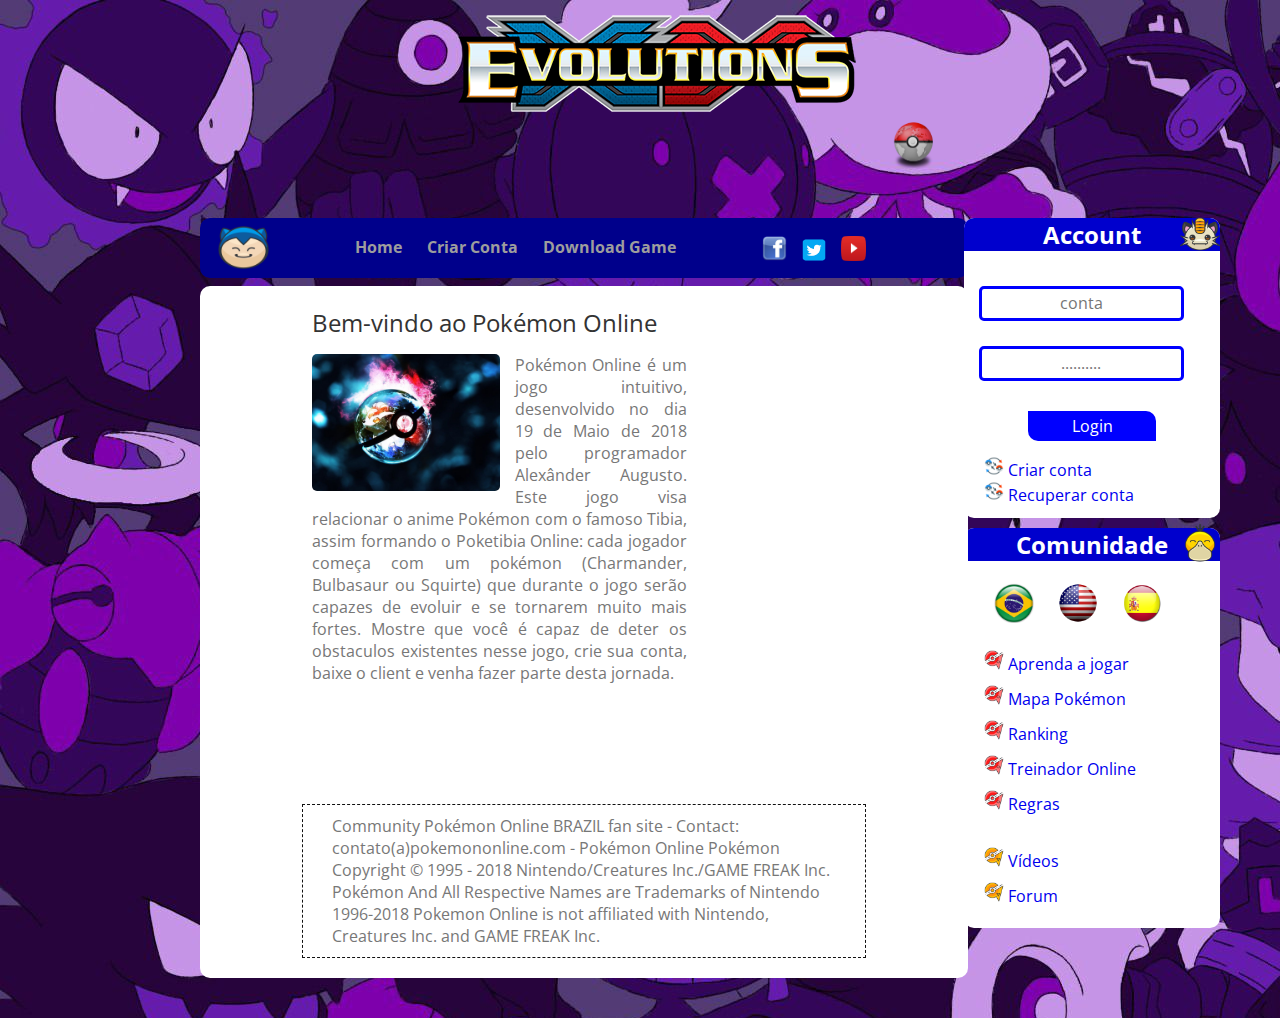
<file: index.html>
<!DOCTYPE html>

<html lang = "pt-br">

	<head>
		<title> Pokémon Online - Página inicial </title>
		<meta charset = "utf-8">
		<link rel = "stylesheet" href = "css/style.css">
		<link rel = "icon" href = "img/pokemon_icon.png">
		<link href = 'https://fonts.googleapis.com/css?family=Open+Sans' rel = 'stylesheet' type = 'text/css'>
	</head>

	<body class = "imagem-fundo">

		<!-- *********** CABEÇALHO *********** -->
		<header class = "cabecalho">
			 
			<h1 class = "logo">
				<a href = "index.html" title = "Pokémon Online"> Pokémon Online </a>
			</h1>

			<marquee behavior="alternate" scrollamount="10" direction="left">
					<a title = "Pokebola"> <img class = "pokebola" src = "img/pokemon_icon.png" width = "50px" heigth = "226px"> </a>
			</marquee>

		</header>

		<!-- *********** MENU-TOPO *********** -->
		<nav class = "menu">
			<ul>
				<li>  <img class = "snorlax-image" src = "img/snorlax_icone.png" width = "138" heigth = "138"> </li>
				<li> <a href = "#"> Home </a> </li>
				<li> <a href = "criar_conta.html"> Criar Conta </a> </li>
				<li> <a href = "download_game.html"> Download Game </a> </li>
			</ul>

			<div class = "social-icons">
				<a href = "https://www.facebook.com" target = "_blank" class = "btn-facebook"> <img src = "img/facebook_icon.png" width = "25"> </a>
				<a href = "https://www.twitter.com" target = "_blank" class = "btn-twitter"> <img src = "img/twitter_icon.png" width = "30" height = "28"></a>
					<a href = "https://www.youtube.com" target = "_blank" class = "btn-youtube"> <img src = "img/youtube_icon.png" width = "25" height = "25"> </a>
			</div>
		</nav>

		<!-- *********** MENU-DIREITA *********** -->
		<nav class = "account">	
			<form method = "GEC">
				<center> <h2> Account </h2> </center>
				<img class = "icone-meowth" src = "img/meowth_icone.png" title= "Manusear conta" width = "40" height = "40">
				<input type = "text" name = "conta" required placeholder = "conta"> <br>
				<input type = "password" name = "senha" required maxlength = "10" required placeholder = ".........."> <br>
				<center> <input type = "submit" name = "btn-login" value = "Login"> </center>

				<ul>
					<li> <a href = "criar_conta.html"> <img src = "img/menu3_icone.jpg" width = "20"> Criar conta </a> </li>
					<li> <a href = "recuperar_conta.html"> <img src = "img/menu3_icone.jpg" width = "20"> Recuperar conta </a> </li>
				</ul> 
			</form>
		</nav>

		<nav class = "menu-direita">
			<center> <h2> Comunidade </h2> </center><br>
			<img class = "icone-psyduck" src = "img/psyduck_icone.png" title = "Comunidade" width = "40" height = "40">
			<div class = "linguagem-icone">
				<a title = "pt-BR"> <img src = "img/brasil_icone.png" width = "40" height = "40"> </a>
				<a title = "en-US"> <img src = "img/eua_icone.png" width = "40" height = "40"> </a>
				<a title = "es-ES"> <img src = "img/espanha_icone.png" width = "40" height = "40"> </a> <br> <br>
			</div>

			<ul>
				<li> <a href = "aprenda_jogar.html"> <img src = "img/menu_icone.png" width = "20"> Aprenda a jogar </a> </li>
				<li> <a href = "mapa_pokemon.html"> <img src = "img/menu_icone.png" width = "20"> Mapa Pokémon </a> </li>
				<li> <a href = "ranking.html"> <img src = "img/menu_icone.png" width = "20"> Ranking </a> </li>
				<li> <a href = "treinador_online.html"> <img src = "img/menu_icone.png" width = "20"> Treinador Online </a> </li>
				<li> <a href = "regras.html"> <img src = "img/menu_icone.png" width = "20">  Regras </a> </li>
				<li> <br> <a href = "video.html"> <img src = "img/menu2_icone.png" width = "20"> <span> Vídeos <span> </a> </li>
				<li> <a href = "forum.html"> <img src = "img/menu2_icone.png" width = "20"> Forum </a> </li> 
				</ul>
		</nav>

		<!-- *********** PRINCIPAL *********** -->
		<main class = "principal">

			<!-- CONTEUDO -->

			<article class = "sobre">
				<h2> Bem-vindo ao Pokémon Online </h2>
				<img src = "img/pokemon_wallpaper.jpg" alt = "Pokémon Online">
				<p> Pokémon Online é um jogo intuitivo, desenvolvido no dia 19 de Maio de 2018 pelo programador Alexânder Augusto. Este jogo visa relacionar o anime Pokémon com o famoso Tibia, assim formando o Poketibia Online: cada jogador começa com um pokémon (Charmander, Bulbasaur ou Squirte) que durante o jogo serão capazes de evoluir e se tornarem muito mais fortes. Mostre que você é capaz de deter os obstaculos existentes nesse jogo, crie sua conta, baixe o client e venha fazer parte desta jornada. </p>
			</article>

			<!-- *********** RODAPÉ*********** -->
			<footer class = "rodape">
				<p> Community Pokémon Online BRAZIL fan site - Contact: contato(a)pokemononline.com - Pokémon Online 
				Pokémon Copyright © 1995 - 2018 Nintendo/Creatures Inc./GAME FREAK Inc. Pokémon And All Respective Names are Trademarks of Nintendo 1996-2018 Pokemon Online is not affiliated with Nintendo, Creatures Inc. and GAME FREAK Inc. </p>
			</footer>

		</main>

	</body>
</html>
</file>
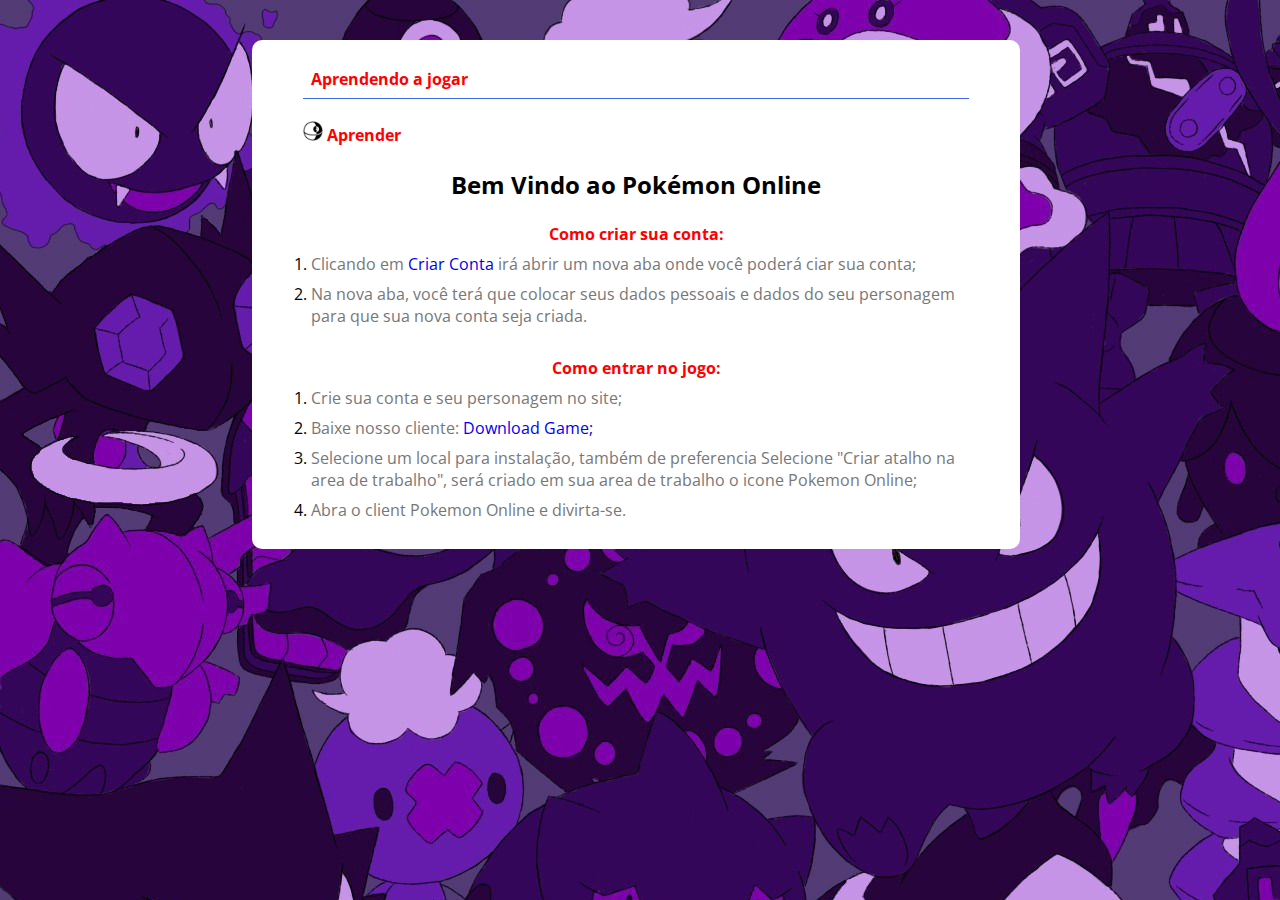
<file: aprenda_jogar.html>
<!DOCTYPE html>

<html lang = "pt-br">

<head>
	<title> Pokémon Online - Aprender </title>
		<meta charset = "utf-8">
		<link rel = "stylesheet" href = "css/style.css">
		<link rel = "icon" href = "img/pokemon_icon.png">
		<link href = 'https://fonts.googleapis.com/css?family=Open+Sans' rel = 'stylesheet' type = 'text/css'>
</head>

<body class = "imagem-fundo">
	<main class = "aprender">
		<h1 color = "#FF0000"> Aprendendo a jogar </h1>
		<center> <hr width = "100%" align = "center" size = "3" color = "#4169E1"> </center><br>
		 <img src = "img/pokebola_BW.png" width = "20" height = "20"> <span> Aprender </span> </img> <br><br>
		 <h2> Bem Vindo ao Pokémon Online </h1><br>
		 <h3> Como criar sua conta: </h3>
		 <ol>
		 	<li> <p> Clicando em <a href = "criar_conta.html" target = "_blank"> Criar Conta </a> irá abrir um nova aba onde você poderá ciar sua conta; </p> </li>
		 	<li> <p> Na nova aba, você terá que colocar seus dados pessoais e dados do seu personagem para que sua nova conta seja criada. </p> </li>
		 </ol><br>

		 <h3> Como entrar no jogo: </h3>
		 <ol>
		 	<li> <p> Crie sua conta e seu personagem no site;
		 	<li> <p> Baixe nosso cliente: <a href = "download_game.html" target = "_blank"> Download Game;  </a> </p> </li>
		 	<li> <p>  Selecione um local para instalação, também de preferencia Selecione "Criar atalho na area de trabalho", será criado em sua area de trabalho o icone Pokemon Online; </p> </li>
		 	<li> <p>  Abra o client Pokemon Online e divirta-se. </p> </li>
		 </ol>
	</main>

</body>
</html>
</file>
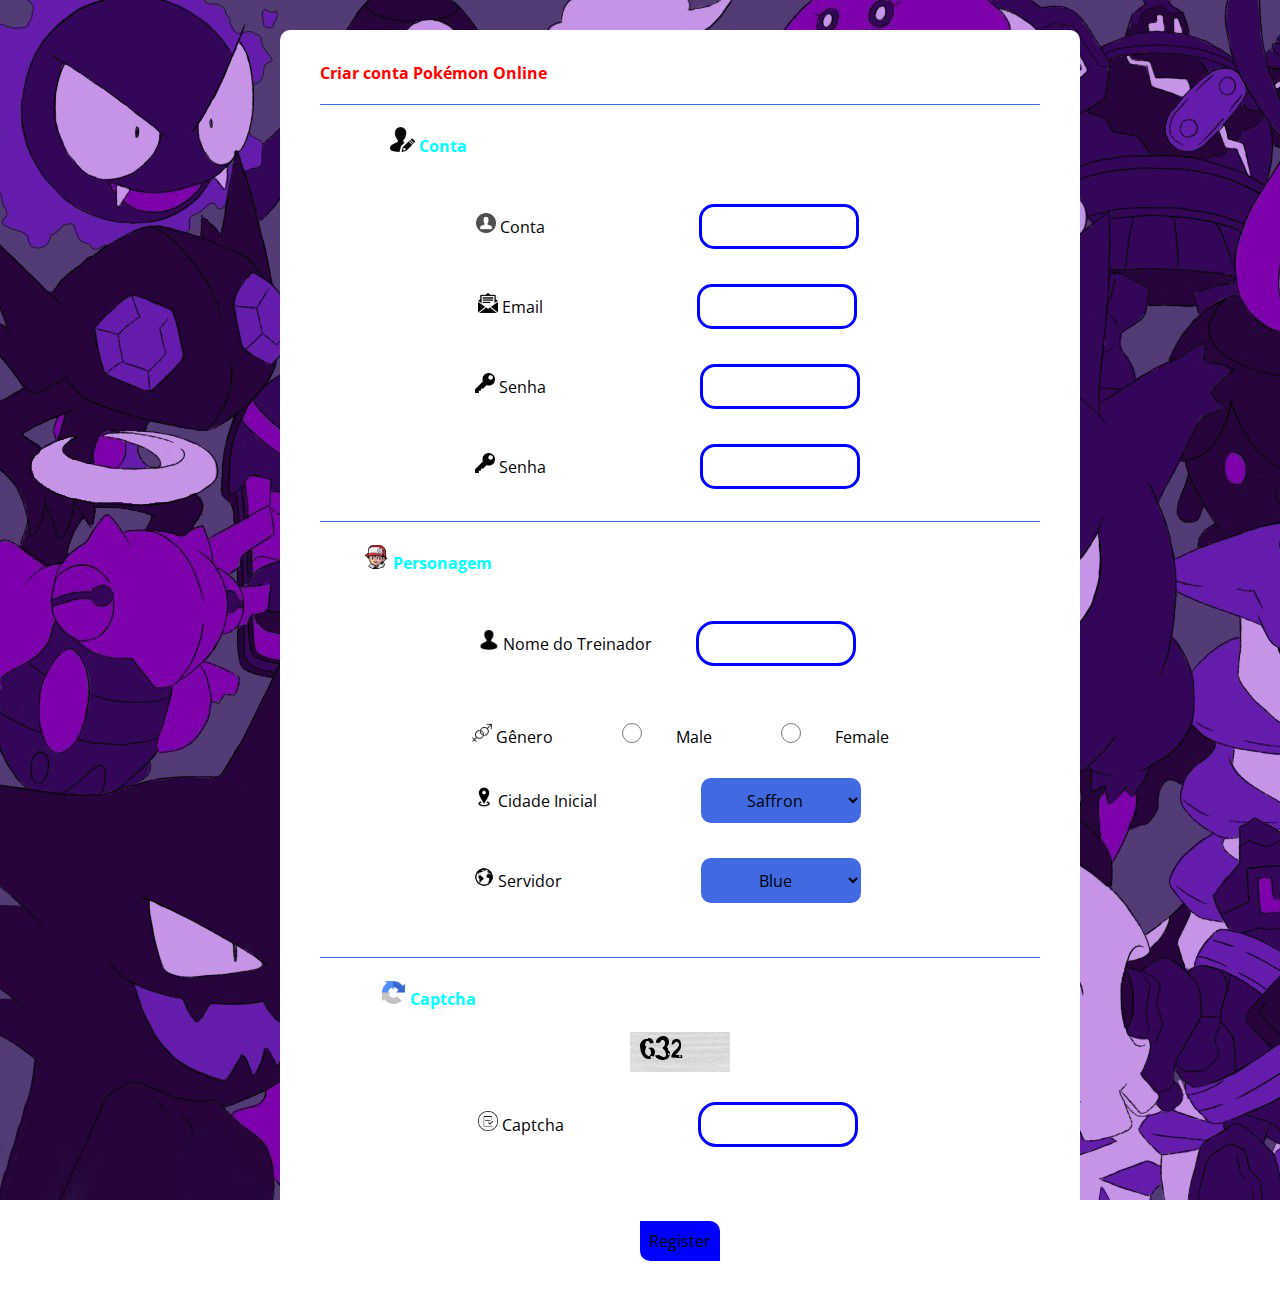
<file: criar_conta.html>
<!DOCTYPE html>

<html lang = "pt-br">

<head>
	<title> Pokémon Online - Criar Conta </title>
	<meta charset = "utf-8">
	<link rel = "stylesheet" href = "css/style.css">
	<link rel = "icon" href = "img/pokemon_icon.png">
	<link href = 'https://fonts.googleapis.com/css?family=Open+Sans' rel = 'stylesheet' type = 'text/css'>
</head>

<body class = "imagem-fundo">
	<form class = "conta" action = "#" method = "POST"> <br>
		<h1> Criar conta Pokémon Online </h1><br>
		<center> <hr width = "90%" align = "center" size = "3" color = "#4169E1"> </center><br>
		<img class = "itens" src = "img/conta_logo.png" alt = "Criar Conta" width = "25"> <span> Conta </span> <img> <br> <br>
		<img src = "img/conta_icone.png" width = "20"> Conta <input type = "text" name = "conta" required autofocus> <br>
		<img src = "img/email_icone.png" width = "20"> Email <input type = "email" name = "email" required autofocus> <br>
		<img src = "img/senha_icone.png" width = "20"> Senha <input type = "password" name = "senha" required autofocus required maxlenght = "10"> <br>
		<img src = "img/senha_icone.png" width = "20"> Senha <input type = "password" name = "confirmarsenha" required autofocus required maxlength = "10"> <br><br>
		<center> <hr width = "90%" align = "center" size = "3" color = "#4169E1"> </center>  <br> 


		<div class = "personagem">
			<img class = "itens" src = "img/personagem_logo.gif" alt = "Criar Conta" width = "25"> <span> Personagem </span> <img> <br> <br>
			<img src = "img/nome_icone.png" width = "20"> Nome do Treinador <input type = "text" name = "nome" required autofocus> <br><br>
			<img src = "img/genero_icone.png" width = "20"> Gênero
			 <input type = "radio" name = "genero" value = "masculino" required autofocus> Male 
			 <input type = "radio" name = "genero" value = "feminino" required autofocus> Female <br>

			<img src = "img/cidade_icone.png" width = "20"> Cidade Inicial
			<select name = "cidade-inicial">
				<otpgroup>
					<option value = "saffron"> Saffron </option>
					<option value = "pallet"> Pallet </option>
				</otpgroup>
			</select> <br>

			<img src = "img/servidor_icone.png" width = "20"> Servidor
			<select name = "servidor">
				<otpgroup>
					<option value = "blue"> Blue </option>
					<option value = "red"> Red </option>
					<option value = "yellow"> Yellow </option>
					<option value = "green"> Green </option>
				</otpgroup>
			</select> <br><br><br>

			<center> <hr width = "90%" align = "center" size = "3" color = "#4169E1"> </center><br>

			<img class = "itens" src = "img/captcha_logo.png" alt = "captcha" width = "25"> <span> Captcha </span> <img> <br> <br>
			<img class = "captcha_teste" src = "img/captcha_image.gif" alt = "captcha" width = "100" height = "40"> <br> 
			<img src = "img/captcha_icone.png" width = "20"> Captcha <input type = "text" name = "captcha" required autofocus> 
			<br><br><br>

			<center> <input type = "submit" name = "btn-login" value = "Register"> </center>
		</div>
	</form>

</body>
</html>
</file>
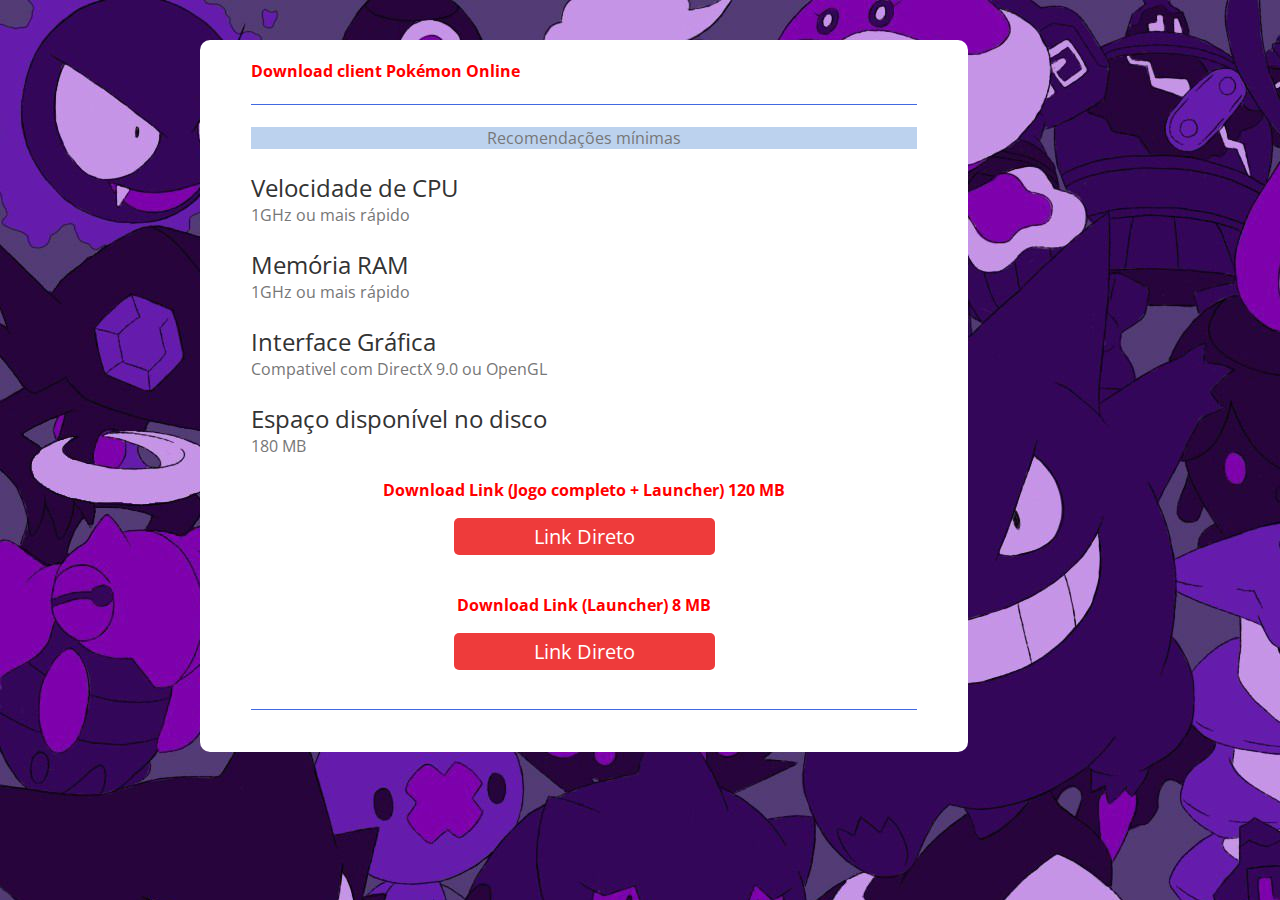
<file: download_game.html>
<!DOCTYPE html>

<html lang = "pt-br">

<head>
	<title> Pokémon Online - Baixar jogo </title>
	<meta charset = "utf-8">
	<link rel = "stylesheet" href = "css/style.css">
	<link rel = "icon" href = "img/pokemon_icon.png">
	<link href = 'https://fonts.googleapis.com/css?family=Open+Sans' rel = 'stylesheet' type = 'text/css'>
</head>

<body class = "imagem-fundo">
	<main class = "download">
		<h1 color = "#FF0000"> Download client Pokémon Online </h1><br>
		<center> <hr width = "100%" align = "center" size = "3" color = "#4169E1"> </center><br>
		<center> <p class = "p-grif"> Recomendações mínimas </p> </center><br>
		<h2> Velocidade de CPU </h2> <p> 1GHz ou mais rápido </p><br>
		<h2> Memória RAM </h2> <p> 1GHz ou mais rápido </p><br>
		<h2> Interface Gráfica </h2> <p> Compativel com DirectX 9.0 ou OpenGL </p><br>
		<h2> Espaço disponível no disco </h2> <p> 180 MB </p><br>
		<center> <h1 color = "#FF0000"> Download Link (Jogo completo + Launcher) 120 MB </h1> </center><br>
		<center> <a href = "https://otpokemon.com/cli/NEW_Client_otPokemon_1445.exe"> Link Direto </a> </center><br><br>
		<center> <h1 color = "#FF0000"> Download Link (Launcher) 8 MB </h1> </center><br>
		<center> <a href = "https://otpokemon.com/cli/NEW_Client_Launcher.exe"> Link Direto </a> </center><br><br>
		<center> <hr width = "100%" align = "center" size = "3" color = "#4169E1"> </center><br>

	</main>

</body>
</html>
</file>
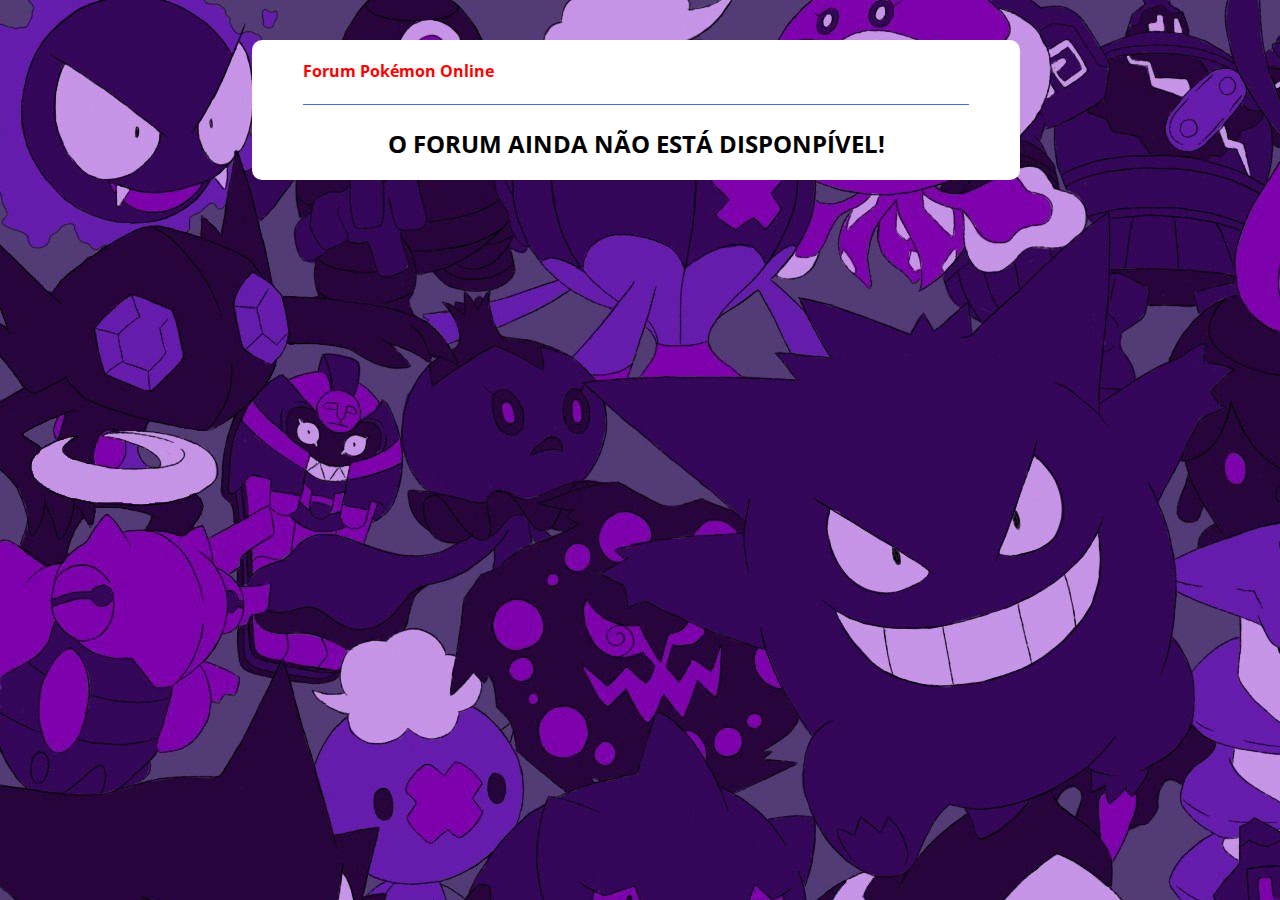
<file: forum.html>
<!DOCTYPE html>

<html lang = "pt-br">

<head>
	<title> Pokémon Online - Forum </title>
	<meta charset = "utf-8">
	<link rel = "stylesheet" href = "css/style.css">
	<link rel = "icon" href = "img/pokemon_icon.png">
	<link href = 'https://fonts.googleapis.com/css?family=Open+Sans' rel = 'stylesheet' type = 'text/css'>
</head>

<body class = "imagem-fundo">
	<main class = "forum">
		<h1 color = "#FF0000"> Forum Pokémon Online </h1><br>
		<center> <hr width = "100%" align = "center" size = "3" color = "#4169E1"> </center><br>
		<h2> O FORUM AINDA NÃO ESTÁ DISPONPÍVEL! </h2>
	</main>

</body>
</html>
</file>
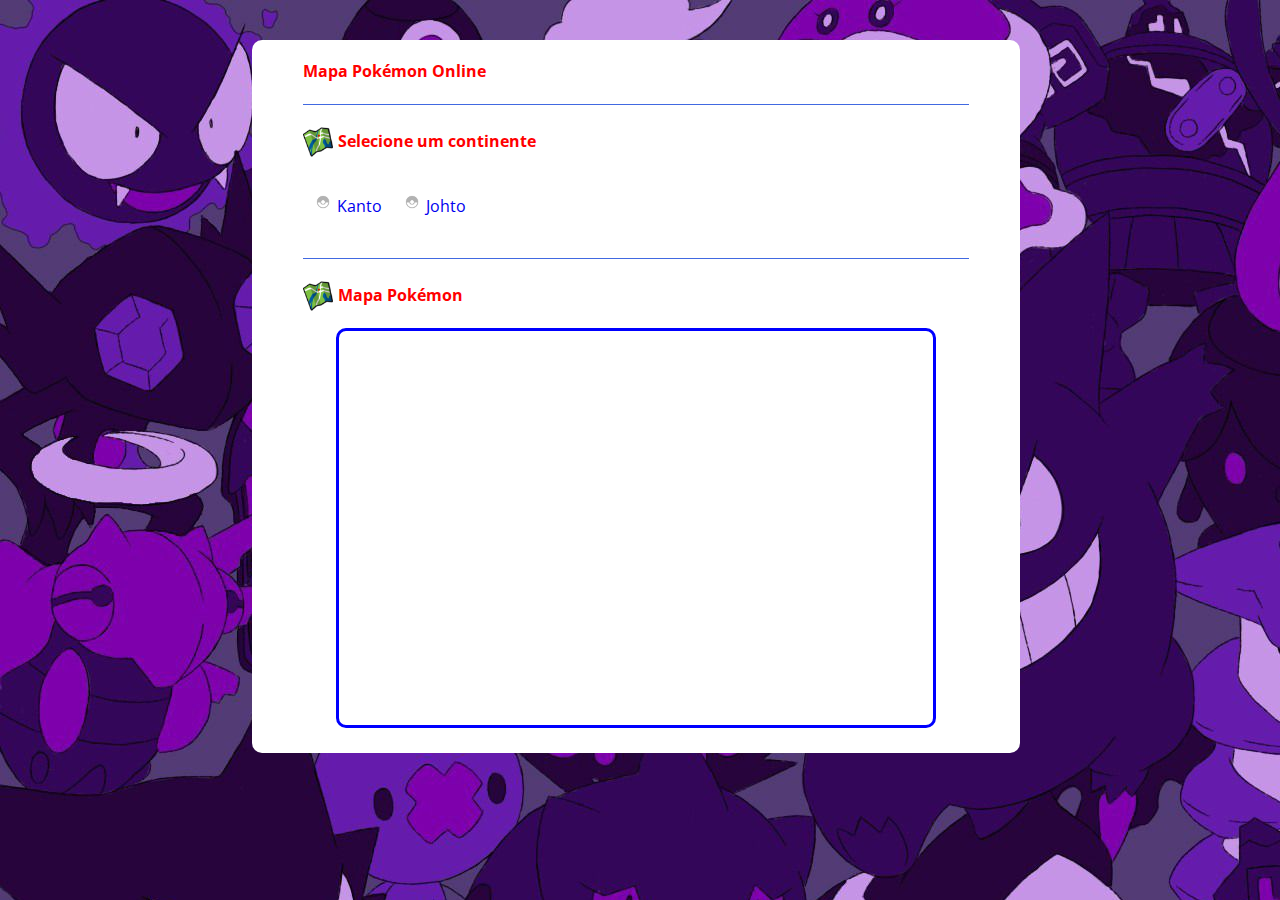
<file: mapa_pokemon.html>
<!DOCTYPE html>

<html lang = "pt-br">

<head> 
	<title> Pokémon Online - Mapa </title>
		<meta charset = "utf-8">
		<link rel = "stylesheet" href = "css/style.css">
		<link rel = "icon" href = "img/pokemon_icon.png">
		<link href = 'https://fonts.googleapis.com/css?family=Open+Sans' rel = 'stylesheet' type = 'text/css'>

</head>

<body class = "imagem-fundo">
	<main class = "mapa">
		<h1 color = "#FF0000"> Mapa Pokémon Online </h1><br>
		<center> <hr width = "100%" align = "center" size = "3" color = "#4169E1"> </center><br>
		 <img src = "img/mapa_icone.png" width = "30" height = "30"> <p> Selecione um continente </p>

		 <ul>
			<li> <a href = "img/mapa_kanto.png" target = "map">  <img src = "img/pokebola_icone.png" width = "20" height = "20">  Kanto  </a> </li>
			<li> <a href = "img/mapa_johto.png" target = "map"> <img src = "img/pokebola_icone.png" width = "20" height = "20"> Johto </a> </li>
		</ul> <br><br><br>

		<center> <hr width = "100%" align = "center" size = "3" color = "#4169E1"> </center><br>
		<img src = "img/mapa_icone.png" width = "30" height = "30"> <p> Mapa Pokémon </p> <br>

		<center > <iframe name = "map" id = "map" width = "600" height = "400" frameborder = "1"> </iframe> </center>
		
	</main>

</body>
</html>
</file>
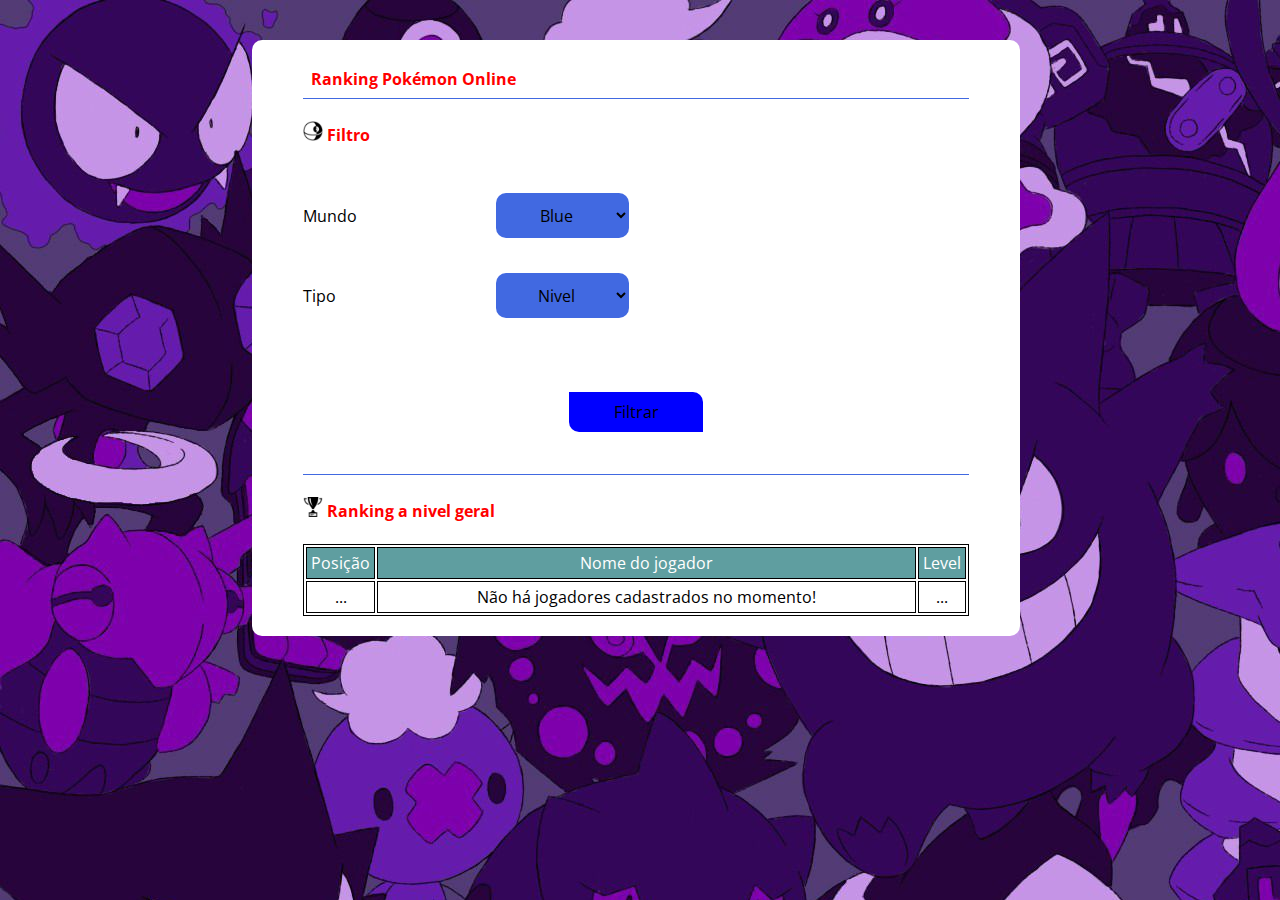
<file: ranking.html>
<!DOCTYPE html>

<html lang = "pt-br">

<head>
	<title> Pokémon Online - Ranking </title>
		<meta charset = "utf-8">
		<link rel = "stylesheet" href = "css/style.css">
		<link rel = "icon" href = "img/pokemon_icon.png">
		<link href = 'https://fonts.googleapis.com/css?family=Open+Sans' rel = 'stylesheet' type = 'text/css'>
</head>

<body class = "imagem-fundo">
	<main class = "ranking">
		<h1 color = "#FF0000"> Ranking Pokémon Online </h1>
		<center> <hr width = "100%" align = "center" size = "3" color = "#4169E1"> </center><br>
		 <img src = "img/pokebola_BW.png" width = "20" height = "20"> <span> Filtro </span> </img> <br><br>

		 <form class = "form-ranking" method = "POST">

		 	Mundo
		 	<select name = "mundo">
				<otpgroup>
					<option value = "blue"> Blue </option>
					<option value = "red"> Red </option>
					<option value = "yellow"> Yellow </option>
					<option value = "green"> Green </option>
				</otpgroup>
			</select> <br>

			Tipo
		 	<select name = "tipo">
				<otpgroup>
					<option value = "nivel"> Nivel </option>
					<option value = "pesca"> Pesca </option>
					<option value = "torneio"> Torneio </option>
				</otpgroup>
			</select> <br><br><br>

			<center> <input type = "submit" name = "btn-filtro" value = "Filtrar"> </center> <br>

		</form>
			<center> <hr width = "100%" align = "center" size = "3" color = "#4169E1"> </center><br>
			<img src = "img/trofeu_icone.png" width = "20" height = "20"> <span> Ranking a nivel geral </span> </img> <br><br>

			<center> <table>
				<thead>
					<tr>
						<th> Posição </th>
						<th> Nome do jogador</th>
						<th> Level </th>
					</tr>
				</thead>

				<tbody>
					</tr>
						<td> ... </td>
						<td class = "tabela-nome"> Não há jogadores cadastrados no momento! </td>
						<td> ... </td>
					</tr>
				</tbody>
			</table> </center>


		 </form>
	</main>

</body>
</html>
</file>
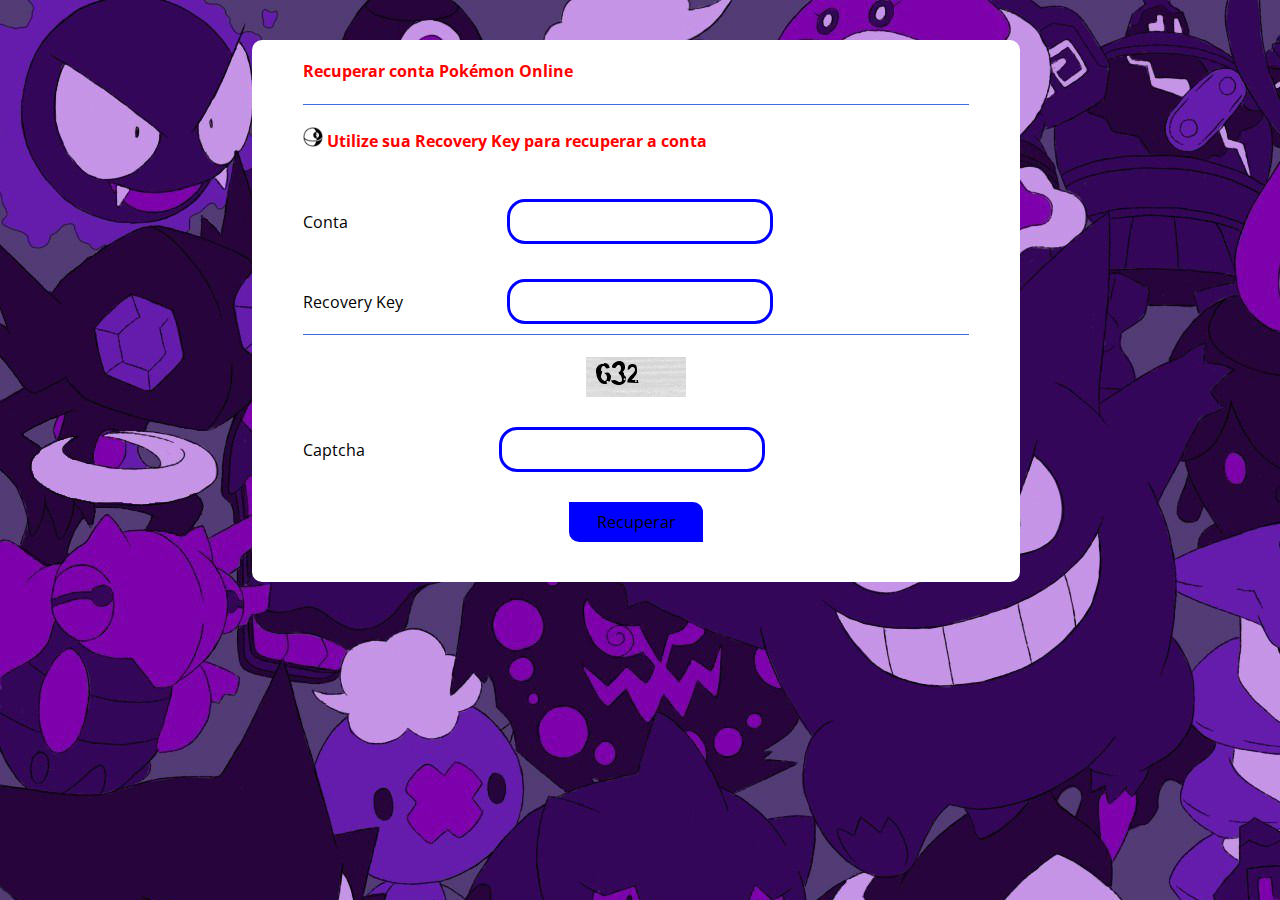
<file: recuperar_conta.html>
<!DOCTYPE html>

<html lang = "pt-br">
<head>
	<title> Pokémon Online - Recuperar Conta </title>
	<meta charset = "utf-8">
	<link rel = "stylesheet" href = "css/style.css">
	<link rel = "icon" href = "img/pokemon_icon.png">
	<link href = 'https://fonts.googleapis.com/css?family=Open+Sans' rel = 'stylesheet' type = 'text/css'>
</head>

<body class = "imagem-fundo">
	<main class = "recuperar-conta">
		<h1> Recuperar conta Pokémon Online </h1><br>
		<center> <hr width = "100%" align = "center" size = "3" color = "#4169E1"> </center><br>
		<img src = "img/pokebola_BW.png" width = "20" height = "20"> <span> Utilize sua Recovery Key para recuperar a conta </span> <br> <br> 
		<form class = "form-recuperar">
			Conta <input type = "text" name = "conta" required autofocus> <br>
			Recovery Key <input type = "text" name = "RK" required autofocus> <br>
			<center> <hr width = "100%" align = "center" size = "3" color = "#4169E1"> </center><br>
			<center> <img class = "captcha_teste" src = "img/captcha_image.gif" alt = "captcha" width = "100" height = "40"> <br> </center>
			Captcha <input type = "text" name = "captcha" required autofocus> <br>
			<center> <input type = "submit" name = "btn-recuperar" value = "Recuperar"> </center>
		</form>
	</main>

</body>
</html>
</file>
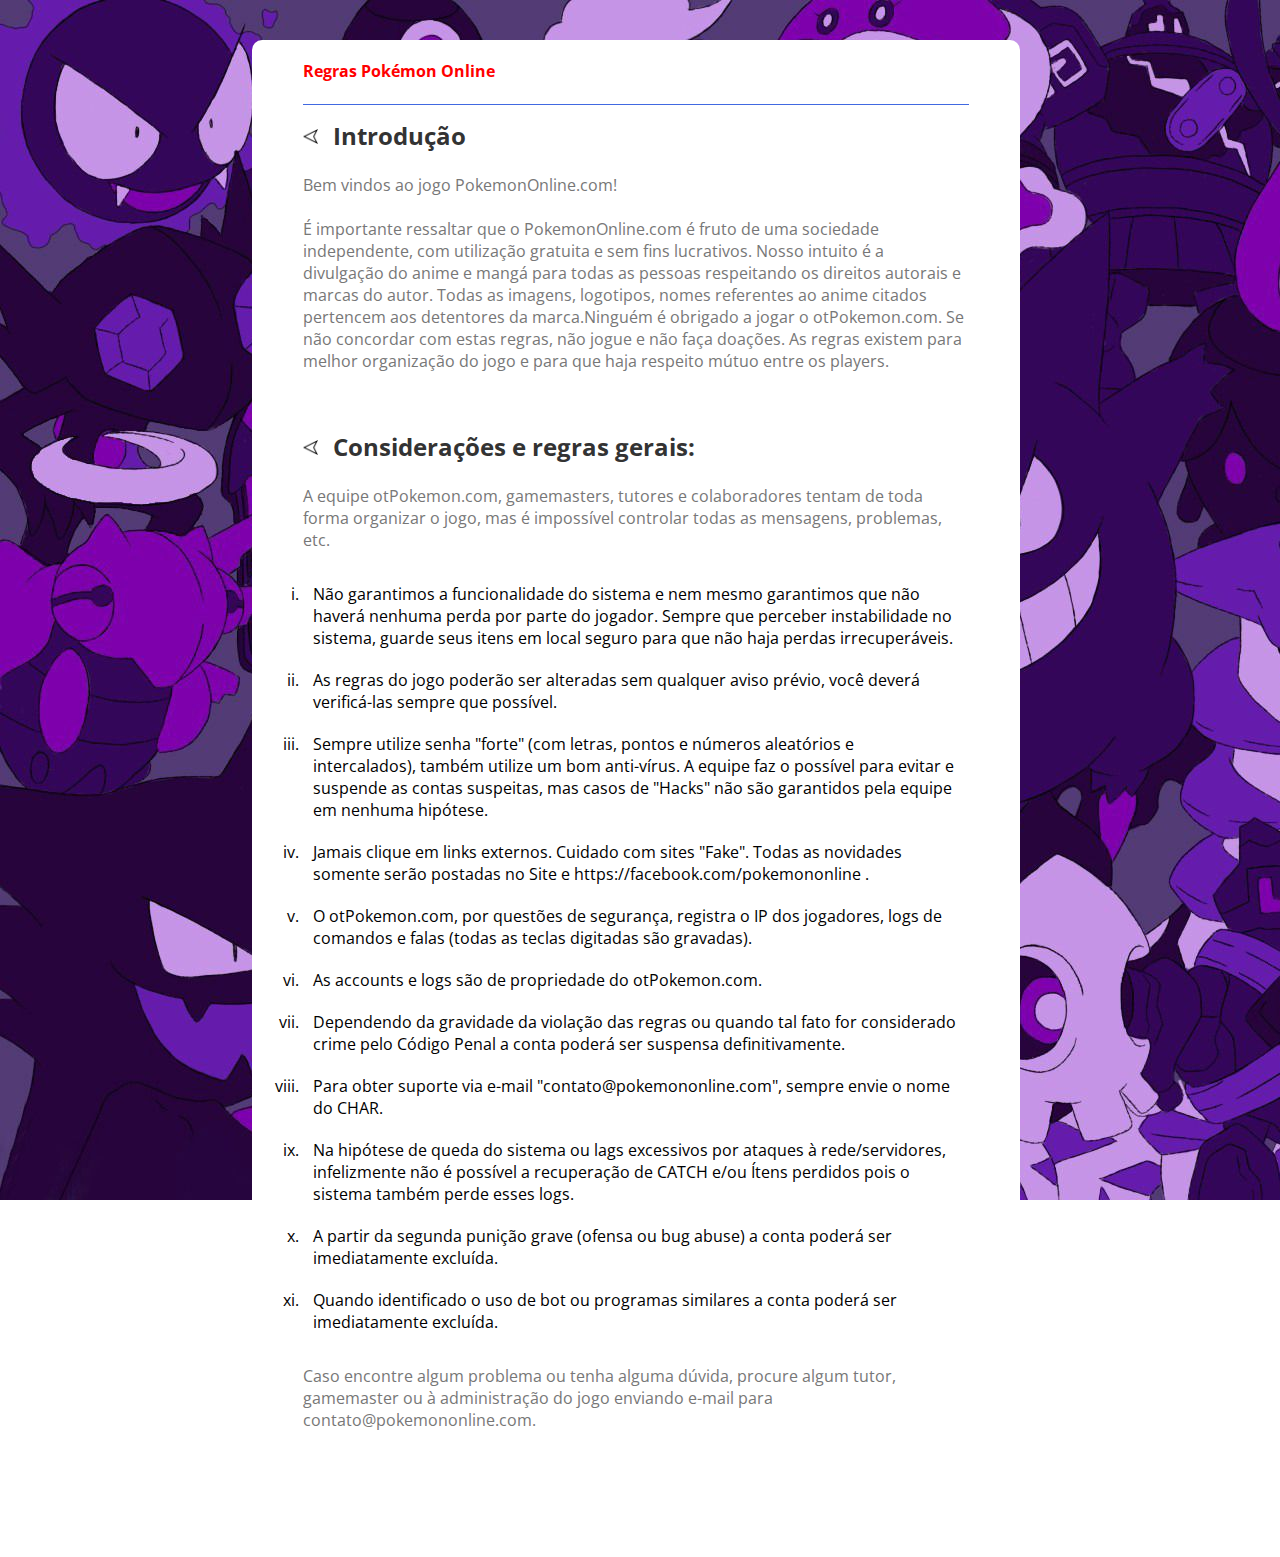
<file: regras.html>
<!DOCTYPE html>

<html lang = "pt-br">

<head> 
	<title> Pokémon Online - Regras </title>
		<meta charset = "utf-8">
		<link rel = "stylesheet" href = "css/style.css">
		<link rel = "icon" href = "img/pokemon_icon.png">
		<link href = 'https://fonts.googleapis.com/css?family=Open+Sans' rel = 'stylesheet' type = 'text/css'>

</head>

<body class = "imagem-fundo">
	<main class = "regra">
		<h1 color = "#FF0000"> Regras Pokémon Online </h1><br>
		<center> <hr width = "100%" align = "center" size = "3" color = "#4169E1"> </center><br>

		 <ul>
			<li>  <img src = "img/topico_icone.png" width = "15" height = "15">  <h2> Introdução </h2> </li><br>
			<p> Bem vindos ao jogo PokemonOnline.com! </p> <br>
			<p> É importante ressaltar que o PokemonOnline.com é fruto de uma sociedade independente, com utilização gratuita e sem fins lucrativos. Nosso intuito é a divulgação do anime e mangá para todas as pessoas respeitando os direitos autorais e marcas do autor. Todas as imagens, logotipos, nomes referentes ao anime citados pertencem aos detentores da marca.Ninguém é obrigado a jogar o otPokemon.com. Se não concordar com estas regras, não jogue e não faça doações. As regras existem para melhor organização do jogo e para que haja respeito mútuo entre os players.</p> <br><br><br>
			<li> <img src = "img/topico_icone.png" width = "15" height = "15"> <h2> Considerações e regras gerais: </h2> </li><br>
			<p> A equipe otPokemon.com, gamemasters, tutores e colaboradores tentam de toda forma organizar o jogo, mas é impossível controlar todas as mensagens, problemas, etc.</p> <br>

			<ol type = "i">
				<li> Não garantimos a funcionalidade do sistema e nem mesmo garantimos que não haverá nenhuma perda por parte do jogador. Sempre que perceber instabilidade no sistema, guarde seus itens em local seguro para que não haja perdas irrecuperáveis. </li>
				<li> As regras do jogo poderão ser alteradas sem qualquer aviso prévio, você deverá verificá-las sempre que possível. </li>
				<li> Sempre utilize senha "forte" (com letras, pontos e números aleatórios e intercalados), também utilize um bom anti-vírus. A equipe faz o possível para evitar e suspende as contas suspeitas, mas casos de "Hacks" não são garantidos pela equipe em nenhuma hipótese. </li>
				<li> Jamais clique em links externos. Cuidado com sites "Fake". Todas as novidades somente serão postadas no Site e https://facebook.com/pokemononline . </li>
				<li> O otPokemon.com, por questões de segurança, registra o IP dos jogadores, logs de comandos e falas (todas as teclas digitadas são gravadas). </li>
				<li> As accounts e logs são de propriedade do otPokemon.com.</li>
				<li> Dependendo da gravidade da violação das regras ou quando tal fato for considerado crime pelo Código Penal a conta poderá ser suspensa definitivamente.</li>
				<li> Para obter suporte via e-mail "contato@pokemononline.com", sempre envie o nome do CHAR.</li>
				<li> Na hipótese de queda do sistema ou lags excessivos por ataques à rede/servidores, infelizmente não é possível a recuperação de CATCH e/ou Ítens perdidos pois o sistema também perde esses logs.</li>
				<li> A partir da segunda punição grave (ofensa ou bug abuse) a conta poderá ser imediatamente excluída.</li>
				<li> Quando identificado o uso de bot ou programas similares a conta poderá ser imediatamente excluída.</li>
			</ol> <br>

			<p> Caso encontre algum problema ou tenha alguma dúvida, procure algum tutor, gamemaster ou à administração do jogo enviando e-mail para contato@pokemononline.com. </p>
		</ul> <br><br><br>
		
	</main>

</body>
</html>
</file>
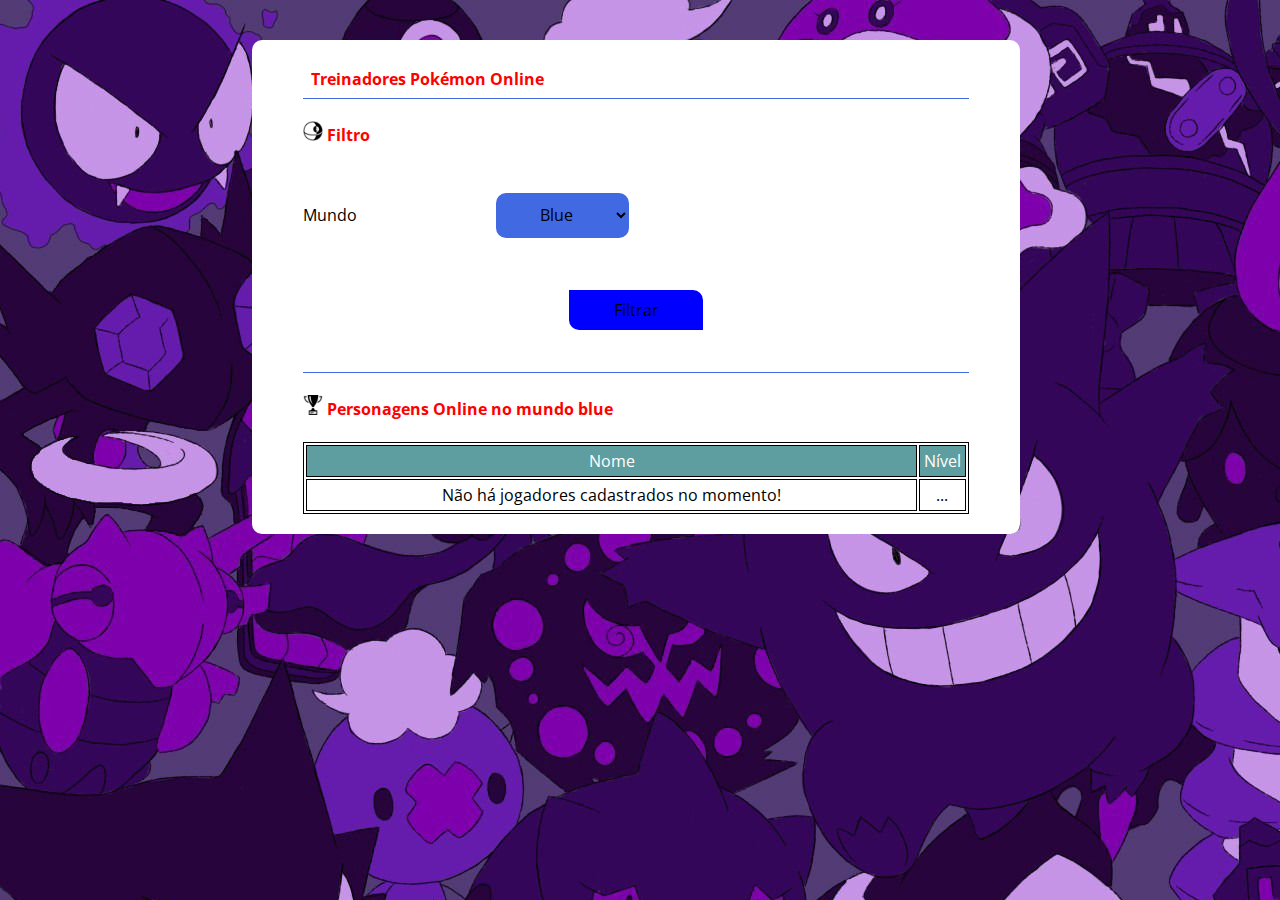
<file: treinador_online.html>
<!DOCTYPE html>

<html lang = "pt-br">

<head>
	<title> Pokémon Online - Treinador Online </title>
		<meta charset = "utf-8">
		<link rel = "stylesheet" href = "css/style.css">
		<link rel = "icon" href = "img/pokemon_icon.png">
		<link href = 'https://fonts.googleapis.com/css?family=Open+Sans' rel = 'stylesheet' type = 'text/css'>
</head>

<body class = "imagem-fundo">
	<main class = "treinador-online">
		<h1 color = "#FF0000"> Treinadores Pokémon Online </h1>
		<center> <hr width = "100%" align = "center" size = "3" color = "#4169E1"> </center><br>
		 <img src = "img/pokebola_BW.png" width = "20" height = "20"> <span> Filtro </span> </img> <br><br>

		 <form class = "form-online" method = "POST">

		 	Mundo
		 	<select name = "mundo">
				<otpgroup>
					<option value = "blue"> Blue </option>
					<option value = "red"> Red </option>
					<option value = "yellow"> Yellow </option>
					<option value = "green"> Green </option>
				</otpgroup>
			</select> <br><br>

			<center> <input type = "submit" name = "btn-filtro" value = "Filtrar"> </center> <br>

		</form>
			<center> <hr width = "100%" align = "center" size = "3" color = "#4169E1"> </center><br>
			<img src = "img/trofeu_icone.png" width = "20" height = "20"> <span> Personagens Online no mundo blue </span> </img> <br><br>

			<center> <table>
				<thead>
					<tr>
						<th> Nome </th>
						<th> Nível </th>
					</tr>
				</thead>

				<tbody>
					</tr>
						<td class = "tabela-nome"> Não há jogadores cadastrados no momento! </td>
						<td> ... </td>
					</tr>
				</tbody>
			</table> </center>


		 </form>
	</main>

</body>
</html>
</file>
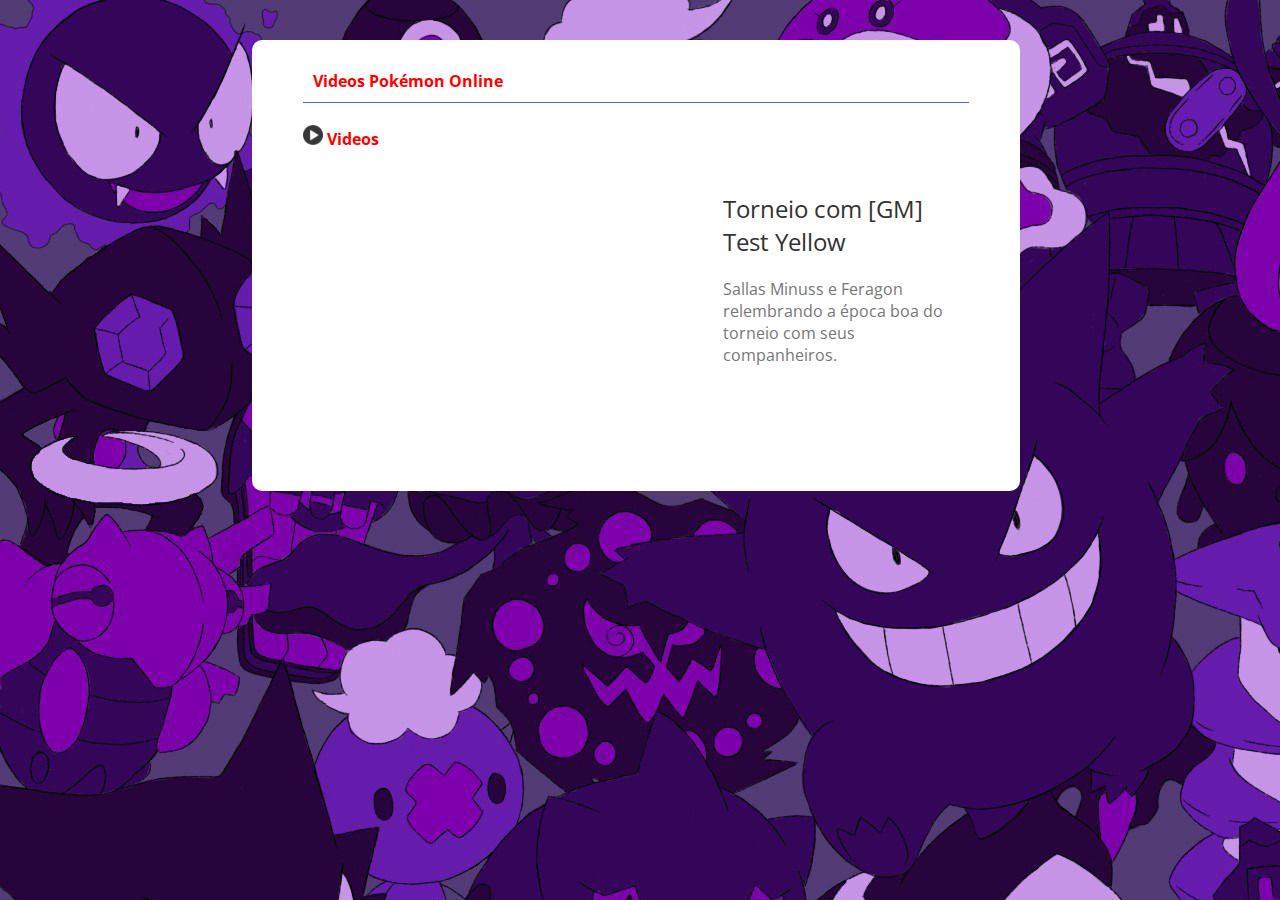
<file: video.html>
<!DOCTYPE html>

<html lang = "pt-br">

<head>
	<title> Pokémon Online - Videos </title>
		<meta charset = "utf-8">
		<link rel = "stylesheet" href = "css/style.css">
		<link rel = "icon" href = "img/pokemon_icon.png">
		<link href = 'https://fonts.googleapis.com/css?family=Open+Sans' rel = 'stylesheet' type = 'text/css'>
</head>

<body class = "imagem-fundo">
	<main class = "video">
		<h1 color = "#FF0000"> Videos Pokémon Online </h1>
		<center> <hr width = "100%" align = "center" size = "3" color = "#4169E1"> </center><br>
		<img src = "img/video_icone.png" width = "20" height = "20"> <span> Videos </span> </img> <br><br>
		<h2> Torneio com [GM] Test Yellow </h2>
		<p> Sallas Minuss e Feragon relembrando a época boa do torneio com seus companheiros. </p>

		<iframe width="400" height="250" src="https://www.youtube.com/embed/2JBetBrVO-0" frameborder="0" allow="autoplay; encrypted-media" allowfullscreen></iframe> 

	</main>

</body>
</html>
</file>
<file: css/style.css>
/* RESET */
*{
	margin: 0;
	padding: 0;
	font-size: 100%;
	font-family: 'Open Sans', sans-serif;
	font-weight: normal;
	box-sizing: border-box; 
	border:none; 
	outline:none;
}

img
{
	max-width: 100%;

}

ul
{
	list-style: none;
}

a
{
	text-decoration: none;
}

h2
{
	font-size: 1.5em;
	color: #333;
}

p
{
	font-size: 1em;
	color: #777;
}

/* Cabeçalho */
.cabecalho
{
	width: 100%;
	float: left;
	padding: 100px 20%;
}

.logo a
{
	width: 400px;
	height: 170px;
	float: left;
	margin-left: 200px;
	margin-top: -150px;
	background: url(../img/pokemon_logo.png) no-repeat;
	font-size: 0;
}

.snorlax-image
{
	
	float: left;
	margin-left: -85px;
	margin-top: -15px;
}

.pokebola
{
	
}


/* MENU */

.menu 
{
	width: 60%;
	height: 60px;
	float: left;
	margin-left: 200px;
	margin-top: -60px;
	background-color: #00008B;
	padding: 18px 8%;
	border-radius: 10px;

}
.menu li
{
	float: left;
}

.menu li a
{
	color:#9d9d9d;
	margin-right: 25px;
	font-weight: bold;
}



.menu li a:hover
{
	background-color: #A2B5CD;
	padding: 17.5px 8%;
	color: #111;
	opacity: 0.4;
}

.social-icons
{
	float: right;
}
.social-icons a
{
	float: left;
	margin-left: 12px;
}

.social-icons a:hover
{
	-webkit-transform: scale(1.3);
    -ms-transform: scale(1.3);
    transform: scale(1.3);

}

/* PRINCIPAL */
.principal 
{
	width: 60%;
	float: left;
	height: 90%;
	padding: 20px 8%;
	background-color: #FFFFFF;
	border-radius: 10px;
	margin-left: 200px;
	margin-top: -642px;
	margin-bottom: 40px;

}

.sobre
{
	width: 70%;
	float: left;
	padding: 0 20px 20px 0;
	margin-left: 10px;
}

.sobre h2
{
	margin-bottom: 15px;
}

.sobre img
{
	width: 50%;
	float: left;
	border-radius: 5px;
	margin: 0 15px 15px 0;
}

.sobre p
{
	text-align: justify;
}

/* MENU-DIREITA */

.account form
{
	width:20%;
	height: 300px;
	background-color: #FFFFFF;
	border-radius: 10px;
	float:right;
	margin-right: 60px;
	margin-top: -60px;
}

.icone-meowth
{
	margin-left: 240px;
	margin-top: -57px;
	float:right;
}

.icone-psyduck
{
	margin-left: 232px;
	margin-top: -60px;
	float:right;
}
.account input[type = "text"]
{
	background-color: #FFFFFF;
	border-radius: 5px;
	width: 80%;
	margin: 15px;
	height: 35px;
	border-style: solid;
	border-color: #0000FF;
	border-width: medium;
	margin-bottom: 10px;
	text-align:center;
}

.account input[type = "password"]
{
	background-color: #FFFFFF;
	border-radius: 5px;
	width: 80%;
	margin: 15px;
	height: 35px;
	border-style: solid;
	border-color: #0000FF;
	border-width: medium;
	text-align:center;
}

.account input[type = "submit"]
{
	background-color: #0000FF;
	color: #fff;
	border-radius: 0 10px 0 10px;
	width: 50%;
	margin: 15px;
	height: 30px;
	opacity: 1;
}

.account input[type = "submit"]:hover
{
	color: #111;
	opacity: 0.85;
	font-weight:bold;
}

.account h2
{
	background-color: #0000CD;
	font-weight: bold;
	color: #FFFFFF;
	border-radius: 10px 10px 0 0;
	margin-bottom: 20px;
}

.account li a
{
	margin: 20px;
}

.account li a:hover
{
	color: #00FFFF;
}

.linguagem-icone
{
	margin-left: 20px;
}

.linguagem-icone a
{
	margin: 10px;
}

.linguagem-icone img:hover
{
	-webkit-transform: scale(1.3) ;
    -ms-transform: scale(1.3);
    transform: scale(1.3);
}

.menu-direita
{
	width: 20%;
	height: 400px;
	float:right;
	background-color:#FFFFFF;
	border-radius: 10px;
	margin-top: 10px;
	margin-left: 1000px;
	margin-right: 60px;
}

.menu-direita li 
{
	margin-bottom: 10px;
	color: #000000;
	margin-left: 20px;
}

.menu-direita li a:hover
{
	color:#00FFFF;
}

.menu-direita h2
{
	background-color: #0000CD;
	font-weight: bold;
	color: #FFFFFF;
	border-radius: 10px 10px 0 0;
}

/* RODAPÉ */
.rodape
{
	width: 100%;
	float:left;
	margin-top: 100px;
	margin-right: 150px;
	padding: 10px 5%;
	border-color: #111;
	border-style: dashed;
	border-width: 1px;
}

/* Criar Conta */

.conta h1
{
	color: red;
	font-weight: bold;
	float: left;
	margin: 20px;
	margin-top: 10px;
	margin-left: 40px;
}
.imagem-fundo
{
	background: url(../img/pokemon_fundo.jpg) no-repeat fixed;

}

.conta
{
	text-align: center;
	margin-left: 280px;
	background-color: #FFFFFF;
	width: 800px;
	height: 90%;
	margin-top: 30px;
	margin-bottom: 30px;
	border-radius: 10px;
}

.personagem
{
	text-align: center;
}

.itens
{
	margin-left: -500px;

}

.conta input
{
	background-color: #FFFFFF;
	border-radius: 15px;
	width: 20%;
	margin: 25px;
	margin-left: 150px;
	height: 45px;
	border-style: solid;
	border-color: #0000FF;
	border-width: medium;
	margin-bottom: 10px;
	text-align: center;
}

.personagem input[type = "text"]
{
	background-color: #FFFFFF;
	border-radius: 18px;
	width: 20%;
	margin: 25px;
	margin-left: 40px;
	height: 45px;
	border-style: solid;
	border-color: #0000FF;
	border-width: medium;
	margin-bottom: 10px;
	text-align: center;

}

.personagem input[type = "radio"]
{
	background-color: #FFFFFF;
	margin-left: 60px;
	width: 30px;
	height: 20px;
}


.personagem select[name = "cidade-inicial"]
{
	background-color: #4169E1;
	border-radius: 10px;
	width: 20%;
	margin: 25px;
	margin-left: 100px;
	height: 45px;
	margin-bottom: 10px;
	text-align: center;
}

.personagem select[name = "servidor"]
{
	background-color: #4169E1;
	border-radius: 10px;
	width: 20%;
	margin: 25px;
	margin-left: 135px;
	height: 45px;
	margin-bottom: 10px;
	text-align: center;
}

.personagem input[name = captcha]
{
	background-color: #FFFFFF;
	border-radius: 18px;
	width: 20%;
	margin: 25px;
	margin-left: 130px;
	height: 45px;
	border-style: solid;
	border-color: #0000FF;
	border-width: medium;
	margin-bottom: 10px;
	text-align: center;
}
.captcha_teste
{
	text-align:center;
}

.personagem input[type = "submit"]
{
	background-color: #0000FF;
	border-radius: 0 10px 0 10px;
	width: 10%;
	margin: 20px;
	height: 40px;
}

.personagem input[type = "submit"]:hover
{
	color: #fff;
}

.conta span
{
	color: #00FFFF;
	font-weight: bold;

}

/* DOWNLOAD GAME */
.download
{
	background-color: #FFFFFF;
	width: 60%;
	float: left;
	padding: 20px 4%;
	border-radius: 10px;
	margin-left: 200px;
	margin-top: 40px;
	margin-bottom: 40px;

}

.download h1
{
	color: #FF0000;
	font-weight: bold;
}

.p-grif
{
	background-color:#BCD2EE;
}

.download a
{
	background-color: #EE3B3B;
	color: #FFFFFF;
	width: 100%;
	border-radius: 5px;
	padding: 5px 80px;
	font-size: 20px;
}

/* MAPA POKÉMON  */
.mapa
{
	background-color: #FFFFFF;
	width: 60%;
	height: 90%;
	float:right;
	margin-right: 260px;
	margin-top: 40px;
	margin-bottom: 40px;
	border-radius: 10px;
	padding: 20px 4%;
}

.mapa h1
{
	color: red;
	font-weight: bold;
}

.mapa p
{
	color: red;
	font-weight: bold;
	margin-left: 35px;
	margin-top: -32px;
}
.mapa li 
{
	text-align: center;
	float: center;
	margin: 10px;
	margin-top: 40px;
}


.mapa li a
{
	float: left;
	margin-right: 20px;
}

.mapa li a:hover
{
	color: #00FA9A;
	opacity: 2;
}
.mapa iframe 
{
	border-style: solid;
	border-color: #0000FF;
	border-width: medium;
	border-radius: 10px;
}

/* APRENDER A JOGAR */

.aprender
{
	background-color: #FFFFFF;
	width: 60%;
	height: 90%;
	float:right;
	margin-right: 260px;
	padding: 20px 4%;
	margin-top: 40px;
	margin-bottom: 40px;
	border-radius: 10px;
}

.aprender h1
{
	color: red;
	margin: 8px;
	font-weight:bold;
}

.aprender span
{
	color: red;
	font-weight: bold;
}

.aprender h2
{
	text-align: center;
	color: black;
	font-weight: bold;

}

.aprender h3
{
	text-align: center;
	color: red;
	font-weight:bold;
}

.aprender li
{
	margin: 8px;
}

.aprender li a:hover
{
	color:#7FFFD4;
	opacity: 2;
}

/* RANKING */
.ranking
{
	background-color: #FFFFFF;
	width: 60%;
	height: 90%;
	float:right;
	margin-right: 260px;
	padding: 20px 4%;
	margin-top: 40px;
	margin-bottom: 40px;
	border-radius: 10px;
}

.ranking select[name = "mundo"]
{
	background-color: #4169E1;
	border-radius: 10px;
	width: 20%;
	margin: 25px;
	margin-left: 135px;
	height: 45px;
	margin-bottom: 10px;
	text-align: center;
}

.ranking select[name = "tipo"]
{
	background-color: #4169E1;
	border-radius: 10px;
	width: 20%;
	margin: 25px;
	margin-left: 156px;
	height: 45px;
	margin-bottom: 10px;
	text-align: center;
}

.form-ranking input[type = "submit"]
{
	background-color: #0000FF;
	border-radius: 0 10px 0 10px;
	width: 20%;
	margin: 20px;
	height: 40px;
}

.form-ranking input[type = "submit"]:hover
{
	color: #fff;
}
.ranking h1
{
	color: red;
	margin: 8px;
	font-weight:bold;
}

.ranking span
{
	color: red;
	font-weight: bold;
}

/* TABELA */
table, th, td
{
	border: 1px solid #000;
	table-layout: fixed;
  	text-align: center
}

thead
{
	background-color: #5F9EA0;
	font-weight:bold;
	color: white;
}

th, td
{
	text-align: center;
	padding: 4px;
	width: 20px;
	height: 20px;
}

.tabela-nome
{
	text-align: center;
	padding: 4px;
	width: 1000px;
	height: 20px;
}

/* Treinador Online */
.treinador-online
{
	background-color: #FFFFFF;
	width: 60%;
	height: 90%;
	float:right;
	margin-right: 260px;
	padding: 20px 4%;
	margin-top: 40px;
	margin-bottom: 40px;
	border-radius: 10px;
}

.treinador-online select[name = "mundo"]
{
	background-color: #4169E1;
	border-radius: 10px;
	width: 20%;
	margin: 25px;
	margin-left: 135px;
	height: 45px;
	margin-bottom: 10px;
	text-align: center;
}

.form-online input[type = "submit"]
{
	background-color: #0000FF;
	border-radius: 0 10px 0 10px;
	width: 20%;
	margin: 20px;
	height: 40px;
}

.form-online input[type = "submit"]:hover
{
	color: #fff;
}
.treinador-online h1
{
	color: red;
	margin: 8px;
	font-weight:bold;
}

.treinador-online span
{
	color: red;
	font-weight: bold;
}

/* Regras */
.regra
{
	background-color: #FFFFFF;
	width: 60%;
	height: 90%;
	float:right;
	margin-right: 260px;
	padding: 20px 4%;
	margin-top: 40px;
	margin-bottom: 40px;
	border-radius: 10px;
}
.regra h2
{
	margin-top: -30px;
	margin-left: 30px;
	font-weight: bold;
}

.regra ol li
{
	padding: 10px;
}

.regra h1
{
	color: red;
	font-weight:bold;
}

/* FORUM */
.forum
{
	background-color: #FFFFFF;
	width: 60%;
	height: 90%;
	float:right;
	margin-right: 260px;
	padding: 20px 4%;
	margin-top: 40px;
	margin-bottom: 40px;
	border-radius: 10px;
}

.forum h1
{
	color: red;
	font-weight:bold;
}

.forum h2
{
	color: black;
	font-weight:bold;
	text-align: center;
}

/* VIDEOS */
.video
{
	background-color: #FFFFFF;
	width: 60%;
	height: 90%;
	float:right;
	margin-right: 260px;
	padding: 20px 4%;
	margin-top: 40px;
	margin-bottom: 40px;
	border-radius: 10px;
}

.video iframe
{
	margin-top: -150px;
}
.video h1
{
	color: red;
	font-weight:bold;
	padding: 10px;
}


.video span
{
	color: red;
	font-weight:bold;
}

.video h2
{
	margin-left: 420px;
	margin-top: 20px;
}

.video p
{
	margin-left: 420px;
	margin-top: 20px;
}


/* Recuperar Conta */
.recuperar-conta
{
	background-color: #FFFFFF;
	width: 60%;
	height: 90%;
	float:right;
	margin-right: 260px;
	padding: 20px 4%;
	margin-top: 40px;
	margin-bottom: 40px;
	border-radius: 10px;
}

.form-recuperar input
{
	background-color: #FFFFFF;
	border-radius: 15px;
	width: 20%;
	margin: 25px;
	margin-left: 150px;
	height: 45px;
	border-style: solid;
	border-color: #0000FF;
	border-width: medium;
	margin-bottom: 10px;
	text-align: center;
}

.form-recuperar input[name = "conta"]
{
	background-color: #FFFFFF;
	border-radius: 18px;
	width: 40%;
	margin: 25px;
	margin-left: 155px;
	height: 45px;
	border-style: solid;
	border-color: #0000FF;
	border-width: medium;
	margin-bottom: 10px;
	text-align: center;
}

.form-recuperar input[name = "RK"]
{
	background-color: #FFFFFF;
	border-radius: 18px;
	width: 40%;
	margin: 25px;
	margin-left: 100px;
	height: 45px;
	border-style: solid;
	border-color: #0000FF;
	border-width: medium;
	margin-bottom: 10px;
	text-align: center;

}

.form-recuperar input[name = captcha]
{
	background-color: #FFFFFF;
	border-radius: 18px;
	width: 40%;
	margin: 25px;
	margin-left: 130px;
	height: 45px;
	border-style: solid;
	border-color: #0000FF;
	border-width: medium;
	margin-bottom: 10px;
	text-align: center;
}

.captcha_teste
{
	text-align:center;
}

.form-recuperar input[type = "submit"]
{
	background-color: #0000FF;
	border-radius: 0 10px 0 10px;
	width: 20%;
	margin: 20px;
	height: 40px;
}
.form-recuperar input[type = "submit"]:hover
{
	color: #fff;
}

.recuperar-conta h1
{
	color: red;
	font-weight: bold;
}

.recuperar-conta span
{
	color: red;
	font-weight: bold;
}
</file>
